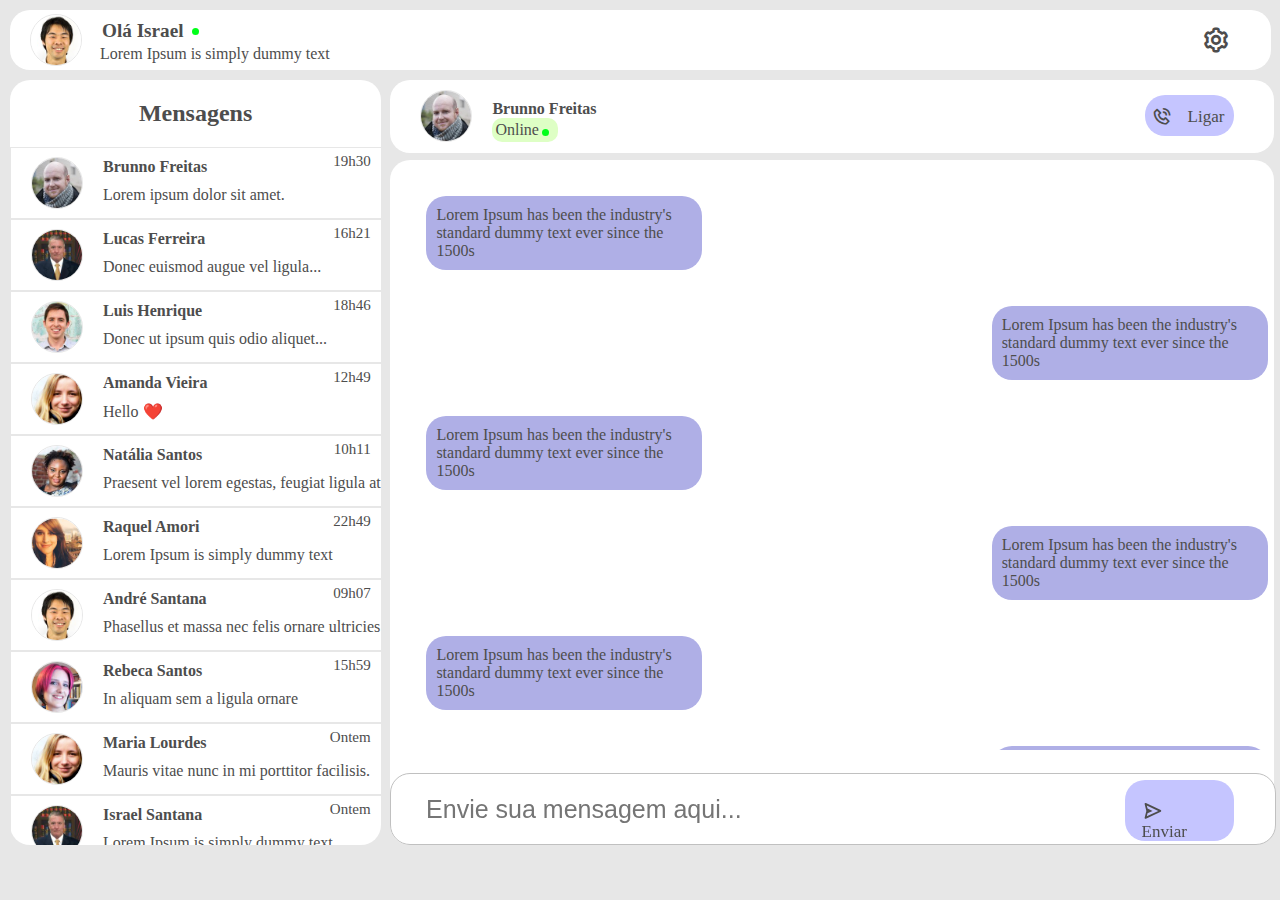
<file: index.html>
<!DOCTYPE html>
<html lang="en">

<head>
    <meta charset="UTF-8">
    <meta http-equiv="X-UA-Compatible" content="IE=edge">
    <meta name="viewport" content="width=device-width, initial-scale=1.0">
    <link href='https://unpkg.com/boxicons@2.1.2/css/boxicons.min.css' rel='stylesheet'>
    <link rel="stylesheet" href="css/style.css">
    <title>Mensageiro</title>
</head>

<body>
    <nav>
        <img src="imagens/user7.jpg" class="imagem-perfil">
        <h3>Olá Israel</h3> <br>
        <p>Lorem Ipsum is simply dummy text</p>
        <div class="config"><i class='bx bx-cog'></i></div>
    </nav>

    <div class="mobToggle">
        <div id="cvsToggle">Conversa</div>
        <div id="msgToggle">Mensagens</div>
    </div>

    <div class="mensagens">
        <h2>Mensagens</h2>

        <div class="contatos">
            <img src="imagens/user1.jpg" class="imagem-perfil">
            <span>
                <h4>Brunno Freitas</h4>
                <p>Lorem ipsum dolor sit amet.</p>
            </span>
            <div class="hora">19h30</div>
        </div>

        <div class="contatos">
            <img src="imagens/user2.jpg" class="imagem-perfil">
            <span>
                <h4>Lucas Ferreira</h4>
                <p>Donec euismod augue vel ligula...</p>
            </span>
            <div class="hora">16h21</div>
        </div>

        <div class="contatos">
            <img src="imagens/user3.jpg" class="imagem-perfil">
            <span>
                <h4>Luis Henrique </h4>
                <p>Donec ut ipsum quis odio aliquet...</p>
            </span>
            <div class="hora">18h46</div>
        </div>

        <div class="contatos">
            <img src="imagens/user4.jpg" class="imagem-perfil">
            <span>
                <h4>Amanda Vieira</h4>
                <p>Hello ❤️</p>
            </span>
            <div class="hora">12h49</div>
        </div>

        <div class="contatos">
            <img src="imagens/user5.jpg" class="imagem-perfil">
            <span>
                <h4>Natália Santos</h4>
                <p>Praesent vel lorem egestas, feugiat ligula at...</p>
            </span>
            <div class="hora">10h11</div>
        </div>

        <div class="contatos">
            <img src="imagens/user6.jpg" class="imagem-perfil">
            <span>
                <h4>Raquel Amori</h4>
                <p>Lorem Ipsum is simply dummy text</p>
            </span>
            <div class="hora">22h49</div>
        </div>

        <div class="contatos">
            <img src="imagens/user7.jpg" class="imagem-perfil">
            <span>
                <h4>André Santana</h4>
                <p>Phasellus et massa nec felis ornare ultricies</p>
            </span>
            <div class="hora">09h07</div>
        </div>

        <div class="contatos">
            <img src="imagens/user8.jpg" class="imagem-perfil">
            <span>
                <h4>Rebeca Santos</h4>
                <p>In aliquam sem a ligula ornare</p>
            </span>
            <div class="hora">15h59</div>
        </div>

        <div class="contatos">
            <img src="imagens/user4.jpg" class="imagem-perfil">
            <span>
                <h4>Maria Lourdes</h4>
                <p>Mauris vitae nunc in mi porttitor facilisis.</p>
            </span>
            <div class="hora">Ontem</div>
        </div>

        <div class="contatos">
            <img src="imagens/user2.jpg" class="imagem-perfil">
            <span>
                <h4>Israel Santana</h4>
                <p>Lorem Ipsum is simply dummy text</p>
            </span>
            <div class="hora">Ontem</div>
        </div>

        <div class="contatos">
            <img src="imagens/user7.jpg" class="imagem-perfil">
            <span>
                <h4>Israel Santana</h4>
                <p>Phasellus et massa nec felis ornare ultricies</p>
            </span>
            <div class="hora">Ontem</div>
        </div>
    </div>



    <div class="chat">
        
        <div class="nav_chat">
            <img src="imagens/user1.jpg" class="imagem-perfil">
            <span>
                <h4>Brunno Freitas</h4>
                <p>Online</p>
            </span>
    
            <div class="btn_ligar"><i class='bx bx-phone-call' style="position: relative; top: 3px; font-size: 20px; " ></i>ﾠLigar</div>
        </div>


        <div class="msg">
            <p>Lorem Ipsum has been the industry's standard dummy text ever since the 1500s</p>
            <p>Lorem Ipsum has been the industry's standard dummy text ever since the 1500s</p>
            <p>Lorem Ipsum has been the industry's standard dummy text ever since the 1500s</p>
            <p>Lorem Ipsum has been the industry's standard dummy text ever since the 1500s</p>
            <p>Lorem Ipsum has been the industry's standard dummy text ever since the 1500s</p>
            <p>Lorem Ipsum has been the industry's standard dummy text ever since the 1500s</p>
        </div>
        

        <div class="footer_chat">
            <input type="text" placeholder="     Envie sua mensagem aqui..." id="msg">
            <div class="btn_ligar"><i class='bx bx-send' style="position: relative; top: 3px; font-size: 21px; " ></i>ﾠEnviar</div>
        </div>
    </div>

    <script src="js/script.js"></script>
</body>

</html>
</file>
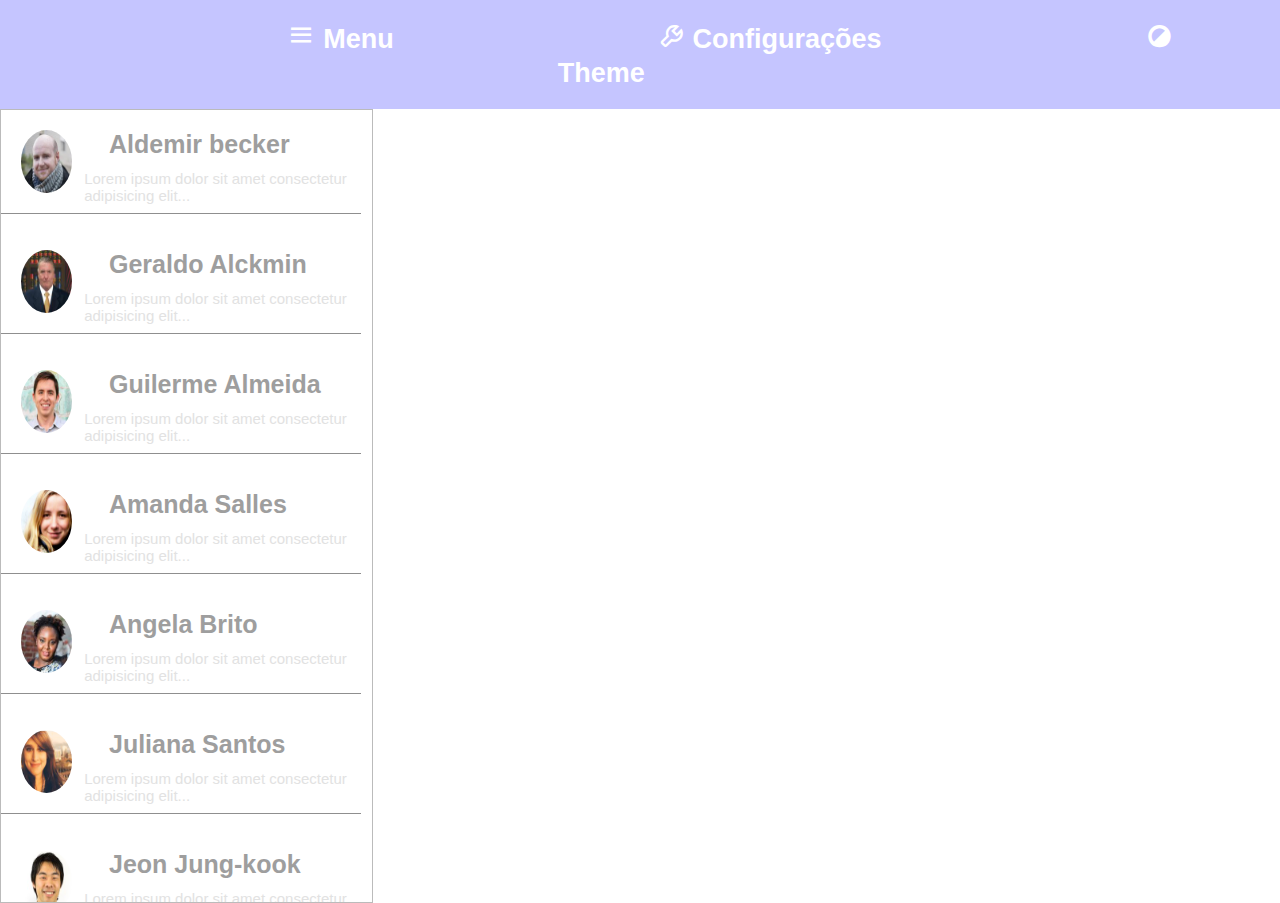
<file: Mensagero.html>
<!DOCTYPE html>
<html lang="en">

<head>
    <meta charset="UTF-8">
    <meta http-equiv="X-UA-Compatible" content="IE=edge">
    <meta name="viewport" content="width=device-width, initial-scale=1.0">
    <link href='https://unpkg.com/boxicons@2.0.9/css/boxicons.min.css' rel='stylesheet'>
    <link rel="stylesheet" href="css/Mensagero.css">
    <title>Mensagero</title>
</head>

<body>

    <nav>
        <ul>
            <b><li><label class="btn_check" for="box"><i class='bx bx-menu'></i> Menu</li></b></label>
            <b><li><i class='bx bx-wrench'></i> Configurações</li></b>
            <b><li id="btn" onclick="mudar()"><i class='bx bxs-adjust-alt'></i> Theme</li></b>
        </ul>
    </nav>


    <input type="radio" class="btn_radio" name="contact" id="box1">
    <input type="radio" class="btn_radio" name="contact" id="box2">
    <input type="radio" class="btn_radio" name="contact" id="box3">
    <input type="radio" class="btn_radio" name="contact" id="box4">
    <input type="radio" class="btn_radio" name="contact" id="box5">
    <input type="radio" class="btn_radio" name="contact" id="box6">
    <input type="radio" class="btn_radio" name="contact" id="box7">
    <input type="radio" class="btn_radio" name="contact" id="box8">



    <div class="ChatsAll">
        <label for="box1"> <div class="chat1">
            <img src="imagens/user1.jpg" class="imagem-perfil">
            <h2 id="titulo">Aldemir becker</h2>
            <p id="msg">Lorem ipsum dolor sit amet consectetur adipisicing elit...</p>
            <i class='bx bx-show-alt'></i><br><br>
        </div></label>


        <label for="box2">
        <div class="chat2">
            <img src="imagens/user2.jpg" class="imagem-perfil">
            <h2 id="titulo">Geraldo Alckmin</h2>
            <p id="msg">Lorem ipsum dolor sit amet consectetur adipisicing elit...</p>
            <i class='bx bx-show-alt'></i><br><br>
        </div>
        </label>

        <label for="box3">  <div class="chat3">
            <img src="imagens/user3.jpg" class="imagem-perfil">
            <h2 id="titulo">Guilerme Almeida</h2>
            <p id="msg">Lorem ipsum dolor sit amet consectetur adipisicing elit...</p>
            <i class='bx bx-show-alt'></i><br><br>
        </div></label>

        <label for="box4"> <div class="chat4">
             <img src="imagens/user4.jpg" class="imagem-perfil">
            <h2 id="titulo">Amanda Salles</h2>
            <p id="msg">Lorem ipsum dolor sit amet consectetur adipisicing elit...</p>
            <i class='bx bx-show-alt'></i><br><br>
        </div></label>


        <label for="box5">
        <div class="chat5">
            <img src="imagens/user5.jpg" class="imagem-perfil">
            <h2 id="titulo">Angela Brito</h2>
            <p id="msg">Lorem ipsum dolor sit amet consectetur adipisicing elit...</p>
            <i class='bx bx-show-alt'></i><br><br>
        </div>
        </label>

        <label for="box6"> <div class="chat6">
             <img src="imagens/user6.jpg" class="imagem-perfil">
            <h2 id="titulo">Juliana  Santos</h2>
            <p id="msg">Lorem ipsum dolor sit amet consectetur adipisicing elit...</p>
            <i class='bx bx-show-alt'></i><br><br>
        </div></label>


        <label for="box7">  <div class="chat7">
            <img src="imagens/user7.jpg" class="imagem-perfil">
            <h2 id="titulo">Jeon Jung-kook</h2>
            <p id="msg">Lorem ipsum dolor sit amet consectetur adipisicing elit...</p>
            <i class='bx bx-show-alt'></i><br><br>
        </div></label>


        <label for="box8"> <div class="chat8">
             <img src="imagens/user8.jpg" class="imagem-perfil">
            <h2 id="titulo">Rebeca Hartman</h2>
            <p id="msg">Lorem ipsum dolor sit amet consectetur adipisicing elit...</p>
            <i class='bx bx-show-alt'></i><br><br>
        </div></label>

    </div>





    <div class="pessoa1">
        <div class="chat-compl">

            <div id="nav-chat">

                <img src="imagens/user1.jpg" id="imagem-perfil">

                <h2 id="titulo">Aldemir becker</h2>

                <i class='bx bx-dots-vertical-rounded'></i>


            </div>

            <div id="mylist"></div>
            <form action="">
                <div id="footer-chat">
                    <i class='bx bx-message-detail'></i>
                    <input type="text" id="chat" placeholder="  Digite sua mensagem aqui..." #ccc onkeypress="return enviarcomenter(event);">
                    <input type="reset" value="Enviar" id="send" onclick="enviar()">
                </div>
            </form>
        </div>
    </div>

    <div class="pessoa2">

        <div class="chat-compl">

            <div id="nav-chat">

                <img src="imagens/user2.jpg" id="imagem-perfil">

                <h2 id="titulo">Geraldo Alckmin</h2>

                <i class='bx bx-dots-vertical-rounded'></i>


            </div>

            <div id="mylist"></div>
            <form action="">
                <div id="footer-chat">
                    <i class='bx bx-message-detail'></i>
                    <input type="text" id="chat" placeholder="  Digite sua mensagem aqui..." #ccc onkeypress="return enviarcomenter(event);">
                    <input type="reset" value="Enviar" id="send" onclick="enviar()">
                </div>
            </form>
        </div>


    </div>

    <div class="pessoa3">

        <div class="chat-compl">

            <div id="nav-chat">

                <img src="imagens/user3.jpg" id="imagem-perfil">

                <h2 id="titulo">Guilerme Almeida</h2>

                <i class='bx bx-dots-vertical-rounded'></i>


            </div>

            <div id="mylist"></div>
            <form action="">
                <div id="footer-chat">
                    <i class='bx bx-message-detail'></i>
                    <input type="text" id="chat" placeholder="  Digite sua mensagem aqui..." #ccc onkeypress="return enviarcomenter(event);">
                    <input type="reset" value="Enviar" id="send" onclick="enviar()">
                </div>
            </form>
        </div>

    </div>

    <div class="pessoa4">

        <div class="chat-compl">

            <div id="nav-chat">

                <img src="imagens/user4.jpg" id="imagem-perfil">

                <h2 id="titulo">Amanda Salles</h2>

                <i class='bx bx-dots-vertical-rounded'></i>


            </div>

            <div id="mylist"></div>
            <form action="">
                <div id="footer-chat">
                    <i class='bx bx-message-detail'></i>
                    <input type="text" id="chat" placeholder="  Digite sua mensagem aqui..." #ccc onkeypress="return enviarcomenter(event);">
                    <input type="reset" value="Enviar" id="send" onclick="enviar()">
                </div>
            </form>
        </div>

    </div>

    <div class="pessoa5">

        <div class="chat-compl">

            <div id="nav-chat">

                <img src="imagens/user5.jpg" id="imagem-perfil">

                <h2 id="titulo">Angela Brito</h2>

                <i class='bx bx-dots-vertical-rounded'></i>


            </div>

            <div id="mylist"></div>
            <form action="">
                <div id="footer-chat">
                    <i class='bx bx-message-detail'></i>
                    <input type="text" id="chat" placeholder="  Digite sua mensagem aqui..." #ccc onkeypress="return enviarcomenter(event);">
                    <input type="reset" value="Enviar" id="send" onclick="enviar()">
                </div>
            </form>
        </div>

    </div>

    <div class="pessoa6">

        <div class="chat-compl">

            <div id="nav-chat">

                <img src="imagens/user6.jpg" id="imagem-perfil">

                <h2 id="titulo">Juliana Santos</h2>

                <i class='bx bx-dots-vertical-rounded'></i>


            </div>

            <div id="mylist"></div>
            <form action="">
                <div id="footer-chat">
                    <i class='bx bx-message-detail'></i>
                    <input type="text" id="chat" placeholder="  Digite sua mensagem aqui..." #ccc onkeypress="return enviarcomenter(event);">
                    <input type="reset" value="Enviar" id="send" onclick="enviar()">
                </div>
            </form>
        </div>

    </div>
    <div class="pessoa7">

        <div class="chat-compl">

            <div id="nav-chat">

                <img src="imagens/user7.jpg" id="imagem-perfil">

                <h2 id="titulo">Jeon Jung-kook</h2>

                <i class='bx bx-dots-vertical-rounded'></i>


            </div>

            <div id="mylist"></div>
            <form action="">
                <div id="footer-chat">
                    <i class='bx bx-message-detail'></i>
                    <input type="text" id="chat" placeholder="  Digite sua mensagem aqui..." #ccc onkeypress="return enviarcomenter(event);">
                    <input type="reset" value="Enviar" id="send" onclick="enviar()">
                </div>
            </form>
        </div>

    </div>
    <div class="pessoa8">

        <div class="chat-compl">

            <div id="nav-chat">

                <img src="imagens/user8.jpg" id="imagem-perfil">

                <h2 id="titulo">Rebeca Hartman</h2>

                <i class='bx bx-dots-vertical-rounded'></i>


            </div>

            <div id="mylist"></div>
            <form action="">
                <div id="footer-chat">
                    <i class='bx bx-message-detail'></i>
                    <input type="text" id="chat" placeholder="  Digite sua mensagem aqui..." #ccc onkeypress="return enviarcomenter(event);">
                    <input type="reset" value="Enviar" id="send" onclick="enviar()">
                </div>
            </form>
        </div>

    </div>






    <script>
        'use strict'

        function mudar() {

            const theme = document.getElementById(btn);
            var tema = document.body.classList.toggle('black-theme')


        }


        function enviar() {
            var texto_digitado = window.document.getElementById("chat")
            var n1 = texto_digitado.value
            var texto = document.createElement("p");
            var createA = document.createElement("b");
            createA.innerText = "⠀⠀⠀";

            texto.id = "my-message"
            texto.innerText = `${n1}`
            document.getElementById("mylist").appendChild(texto);
            document.getElementById("mylist").appendChild(createA);


            if (n1 == "Oi") {

                var apontarDiv = document.querySelector("#mylist")
                var createDiv = document.createElement("li");
                var createB = document.createElement("b");
                createB.innerText = "⠀⠀⠀";
                createDiv.id = "msg-auto"
                createDiv.innerText = "Olá, tudo bem? como posso ajudar?";
                apontarDiv.appendChild(createDiv);
                apontarDiv.appendChild(createB);

            }
        }

        function enviarcomenter(e) {
            e = e || window.event;
            if (e.keyCode == 13) {
                document.getElementById('send').click();
                return false;
            }
            return true;
        }
    </script>

</body>

</html>
</file>
<file: css/style.css>
*{
    padding: 0;
    margin: 0;    
}

body{
    background-color: #E7E7E7;
    color: #4D4D4D;
}

nav{
    margin: 10px;
    width: 98.5vw;
    height: 60px;
    border-radius: 20px;
    background-color: white;
    position: relative;
    display: inline-flex;
}

.imagem-perfil{
    width: 50px;
    height: 50px;
    margin: 3px;
    border-radius: 50%;
    border: 1px solid #E7E7E7 ;
}

nav h3{
    position: relative;
    margin-top: 10px;
    font-size: 1.2rem;
    width: 100%;
}

nav .imagem-perfil{
    margin: 4px 20px 10px 20px;
}


nav h3::after{
    content: '';
    background-color: #00FF19;
    width: 7px;
    height: 7px;
    border-radius: 50%;
    position: absolute;
    left: 90px;
    top: -2px;
    margin-top: 10px;
}

nav p{
    position: absolute;
    margin-top: 35px;
    left: 90px;
   
}

.config{
    position: absolute;
    bottom: 10px;
    right: 40px;
    font-size: 30px;
    cursor: pointer;
}
.mensagens {
    position: relative;
    background-color: white;
    border-radius: 20px;
    height: 85vh;
    width: 29vw;
    overflow-y: scroll;
    overflow-x: none;
    left: 10px;
    top: 0px;
}

.mensagens h2{
    padding: 20px;
    text-align: center;
}


::-webkit-scrollbar {
    width:1px;
}



.contatos{
    width: 99.6%;
    height: 70px;
    border: 1px solid #E7E7E7;
    display: inline-flex;
    cursor: pointer;
    position: relative;
}

.contatos:hover{
    background-color: #e9e9e9;
    border-left: 5px solid #C5C5FF;
}

.contatos img{
    margin: 9px 20px 20px 20px;
}

.contatos h4{
    position: relative;
    top: 10px;
    width: 100%;
    white-space: nowrap;


}

.contatos p{
    position: relative;
    top: 20px;
    width: 50%;
    white-space: nowrap;

}

.hora{
    position: absolute;
    right: 10px;
    margin-top: 5px;
    font-size: 15px;
}

.nav_chat{
    width: 69vw;
    height: 73px;
    background-color: rgb(255, 255, 255);
    position: absolute;
    border-radius: 20px;
    display: inline-flex;
}

.nav_chat img{
    margin: 10px 20px 0 30px;
    cursor: pointer;
}

.nav_chat span{
    position: relative;
    top: 20px;
}

.nav_chat p{
   background-color: #DEFFC5;
   width: 60px;
   border-radius: 10px;
   padding: 3px;
}

.nav_chat p::after{
    content: '';
    background-color: #00FF19;
    width: 7px;
    height: 7px;
    border-radius: 50%;
    position: absolute;
    margin-top: 8px;
    left: 50px;
 }


.btn_ligar{
    position: absolute;
    right: 40px;
    top: 15px;
    padding: 7px;
    width: 75px;
    background-color: #C5C5FF ;
    border-radius: 20px;
    font-size: 17px;
    cursor: pointer;
    height: 27px;
}

.btn_ligar:hover{
    
    top: 13px;
    
    background-color: #afafe6 ;
    
}

.chat{
    width: 69vw;
    height: 85vh;
    left:30.5vw ;
    position: absolute;
    border-radius: 20px;
    top: 80px;
}

.msg{
    width: 69vw;
    height: 70vh;
    background-color: rgb(255, 255, 255);
    position: absolute;
    border-radius: 20px;
    top: 80px;
    overflow-y: scroll;
}


.footer_chat{
    width: 69vw;
    height: 95px;
    background-color: rgb(255, 255, 255);
    position: absolute;
    border-radius: 0px 0 20px 20px;
    bottom: 0;
    display: inline-flex;

}

.msg p{
    
    background-color: #afafe6 ; 
    margin: 4vh;
    width: 20vw;
    border-radius: 20px;
    padding: 10px;
    position: relative;
    
}

.msg :nth-child(2), .msg :nth-child(4), .msg :nth-child(6){   
    left: 64%;
}

#msg{
    position: absolute;
    width: 100%;
    height: 70px;
    border-radius: 20px;
    bottom: 0;
    border: solid .5px  #c0c0c0;
    font-size: 25px;
    overflow: hidden;
}

.footer_chat .btn_ligar{
    top: 30px;
    padding: 17px;
}

.mobToggle{
    width: 95vw;
    height: 40px;
    position: relative;
    display: inline-flex;
    background-color: #E7E7E7;
    font-size: 25px;
    align-items: center;
    display: none;
    margin: 10px;
    
    
}

#msgToggle{
    width: 40%;
    background-color: rgb(255, 255, 255);
    padding: 5px;
    position: absolute;
    left: 0;
    text-align: center;
    border-radius: 10px;
    font-size: 1.2rem;
    height: 20px;
}

#cvsToggle{
    width: 40%;
    background-color: rgb(255, 255, 255);
    padding: 5px;
    position: absolute;
    right: 0;
    text-align: center;
    border-radius: 10px;
    font-size: 1.2rem;
    height: 20px;
}


@media (max-width: 900px) {

    nav{
        margin: 0px;
    }

    nav p{
        font-size: 13px;
    }
    .mensagens{
        width: 98vw;
        left: 0px;
    }

    .chat{
        display: none;
        width: 98vw;
        height: 90vh;
    }

    .mobToggle{
        display: block;
    }
    .mensagens h2{
        display: none;
    }

    .contatos p{
        width: 100%;
        white-space: initial;
    }

    .contatos {
        height: auto;
    }

    .chat{
        left: 0px;
        width: 90vw;
    }

    .nav_chat{
        width: 98.5vw;
    }

    .msg{
        width: 98.5vw;
        top: 120px;
        height: 78vh;
    }
    .msg p{
        width: 50vw;
        top: 120px;
    }

    .msg :nth-child(2), .msg :nth-child(4), .msg :nth-child(6){   
        left: 30%;
    }
    

    .footer_chat{
        width: 98.5vw;
    }

    .footer_chat #msg{
        width: 67.5vw;
        font-size: 15px;
        height: 65px;
    }


    .footer_chat .btn_ligar{
        right: 0px;
    }

    .nav_chat{
        top: 38px;
    }

    #cvsToggle{
        right: 15px;
        z-index: 999;
    }

    #msgToggle{
        left: 10px;
        z-index: 999;
    }

    .btn_ligar{
        width: 85px;
    }

  }
</file>
<file: css/Mensagero.css>
* {
    margin: 0px;
    top: 0;
    color: var (--fontColor);
    font-family: helvetica;
}

nav ul li {
    background-color: rgb(197, 197, 255);
    font-size: 27px;
    list-style: none;
    display: inline;
    margin: 10vw;
    color: white;
    cursor: pointer;
}

nav ul li:hover {
    color: rgb(255, 172, 172);
}

nav {
    background-color: rgb(197, 197, 255);
    font-size: 30px;
    height: auto;
    width: 97.7vw;
    padding: 20px;
    align-items: center;
    text-align: center;
}

body {
    --bg: var(var(--white));
}

.black-theme {
    --bg: var(--black);
}

.bx-menu {
    font-size: 30px;
}

.menu {
    top: 0;
    width: 20vh;
    float: left;
    left: 0;
}

.card:hover {
    color: rgb(255, 172, 172);
}

.pessoa1,
.pessoa2,
.pessoa3,
.pessoa4,
.pessoa5,
.pessoa6,
.pessoa7,
.pessoa8 {
    background: var(--bg);
    width: 75vw;
    height: 88vh;
    display: none;
    float: right;
}

#box1:checked~.pessoa1 {
    display: block;
}

#box2:checked~.pessoa2 {
    display: block;
}

#box3:checked~.pessoa3 {
    display: block;
}

#box4:checked~.pessoa4 {
    display: block;
}

#box5:checked~.pessoa5 {
    display: block;
}

#box6:checked~.pessoa6 {
    display: block;
}

#box7:checked~.pessoa7 {
    display: block;
}

#box8:checked~.pessoa8 {
    display: block;
}

.btn_radio {
    display: none;
}

.chat1,
.chat2,
.chat3,
.chat4,
.chat5,
.chat6,
.chat7,
.chat8 {
    color: #fcfcfc;
    border-bottom: 1px solid #c5c5ff;
    padding: 20px;
    height: 7vh;
    width: 25vw;
    font-size: 27px;
    display: flex;
    align-items: center;
    display: inline;
    border-bottom: solid 1px rgb(143, 143, 143);
    position: absolute;
    cursor: pointer;
}

.chat2 {
    top: 120px;
}

.chat3 {
    top: 240px;
}

.chat4 {
    top: 360px;
}

.chat5 {
    top: 480px;
}

.chat6 {
    top: 600px;
}

.chat7 {
    top: 720px;
}

.chat8 {
    top: 840px;
}

.imagem-perfil {
    height: 7vh;
    width: 4vw;
    border-radius: 50%;
}

#titulo {
    position: absolute;
    top: 20px;
    font-size: 25px;
    left: 12vh;
    color: rgb(158, 158, 158);
}

.bx-show-alt {
    position: relative;
    top: -4vh;
    left: 35vh;
    color: rgb(209, 209, 209);
}

#msg {
    position: absolute;
    top: 60px;
    font-size: 15px;
    left: 6.5vw;
    color: rgb(226, 226, 226);
}

.ChatsAll {
    position: absolute;
    border: solid 1px rgb(187, 187, 187);
    height: 88vh;
    width: 29vw;
    overflow-y: scroll;
    align-items: center;
    float: left;
    top: auto;
}

::-webkit-scrollbar {
    width: 0.7vw;
}

::-webkit-scrollbar-track {
    box-shadow: inset 0 0 2px rgba(163, 163, 163, 0.3);
    border-radius: 10px;
}

::-webkit-scrollbar-thumb {
    border-radius: 10px;
    box-shadow: inset 0 0 2px rgba(187, 187, 187, 0.5);
}

:root {
    --green: rgb(0, 255, 0);
    --white: rgb(255, 255, 255);
    --black: rgb(63, 63, 63);
    --black1: rgb(22, 22, 22);
}

body {
    background: var(--bg);
}

#footer-chat {
    position: relative;
    width: 68.7vw;
    height: 5vh;
    background-color: rgb(255, 255, 255);
    padding: 20px;
    margin: 0;
}

#mylist {
    position: relative;
    height: 64.8vh;
    border-bottom: 1px solid rgb(207, 207, 207);
    padding: 20px;
    overflow-y: scroll;
}

::-webkit-scrollbar {
    width: 0.7vw;
}

::-webkit-scrollbar-track {
    box-shadow: inset 0 0 4px rgba(0, 0, 0, 0.3);
    border-radius: 10px;
}

::-webkit-scrollbar-thumb {
    border-radius: 10px;
    box-shadow: inset 0 0 4px rgba(0, 0, 0, 0.5);
}

#my-message {
    padding: 10px 20px;
    list-style: none;
    text-align: right;
    background-color: rgb(197, 197, 255);
    position: relative;
    width: 35vw;
    border-radius: 10px 10px 0 10px;
    left: 30vw;
}

#msg-auto {
    padding: 10px 20px;
    list-style: none;
    background-color: rgb(197, 197, 255);
    position: relative;
    width: 35vw;
    border-radius: 10px 10px 10px 0;
}

.chat-compl {
    width: 71vw;
    position: relative;
    left: 71px;
}

#chat {
    height: 5vh;
    width: 58vw;
    left: 40px;
    margin-left: 10px;
    border-radius: 10px;
}

.bx-message-detail {
    font-size: 40px;
    position: relative;
    top: 10px;
}

#send {
    height: 6vh;
    width: 4vw;
    margin-left: 20px;
    color: black;
    background-color: white;
    border-bottom: black 4px solid;
    border-radius: 10px;
}

.bx-dots-vertical-rounded {
    font-size: 40px;
    left: 67vw;
    position: absolute;
    top: 25px;
    cursor: pointer;
}

#nav-chat {
    position: relative;
    width: 68.7vw;
    height: 5vh;
    background-color: rgb(255, 255, 255);
    padding: 20px;
    margin: 0;
    border-bottom: 1px solid rgb(207, 207, 207);
}

#imagem-perfil {
    border-radius: 50%;
    height: 7vh;
    width: 70px;
    cursor: pointer;
    top: -10px;
    position: relative;
}
</file>
